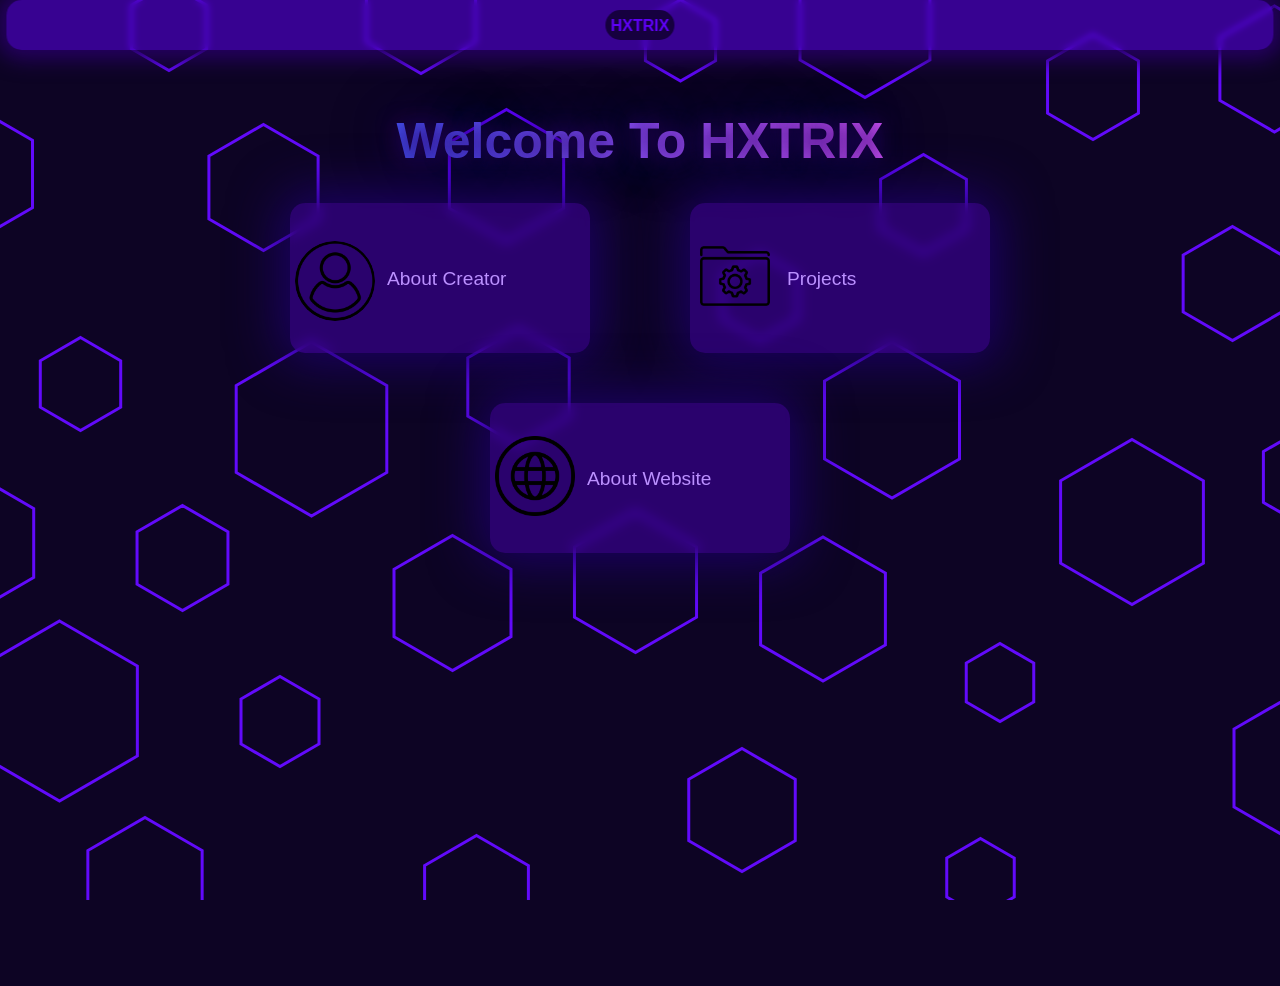
<file: index.html>
<!doctype html>
<html lang="en">
  <head>
<script type="application/ld+json">
{
  "@context": "https://schema.org",
  "@type": "WebSite",
  "name": "HXTRIX",
  "url": "https://hxtrix.github.io/"
}
</script>
    <meta charset="UTF-8" />
    <meta name="viewport" content="width=device-width, initial-scale=1.0" />
    <title>HXTRIX</title>
    <meta name="author" content="Sadakkat Sarab Hadid">
    <meta name="keywords" content="programming, web development, projects, technology">
    <link rel="icon" type="image/png" href="images/favicon.png">
    <link rel="shortcut icon" href="images/favicon.png">
    <meta property="og:site_name" content="Hxtrix">
    <meta property="og:title" content="Hxtrix">
    <meta name="application-name" content="Hxtrix">
    <meta name="apple-mobile-web-app-title" content="Hxtrix">
    <meta name="description" content="Hxtrix is a personal website featuring programming projects, web development, technology experiments, and creative digital work.">

    <link rel="stylesheet" href="styles/general.css">
    <link rel="stylesheet" href="styles/header.css">
    <link rel="stylesheet" href="styles/infoboxes.css">
    <link rel="stylesheet" href="styles/headtext.css">
  </head>
  <body>
    <div class="titlebar">
      <div class="someicon1">
        <div></div>
        <div></div>
      </div>
      <div style="flex: 1" class="title">
       <a href="./" class="titletext">HXTRIX</a>
      </div>
      <div class="someicon2">
        <div></div>
        <div></div>
      </div>
    </div>

    <div class="pageheadtextbox">
      <h1 class="headtext">Welcome&nbsp;To HXTRIX</h1>
    </div>

<div class="infoboxes">
      <a href="/aboutcreator/" class="selfinfobox">
          <div class="selfinfo">
            <div class="pfp">
              <img class="pfp-image" src="images/user.png"/>
            </div>
            <div class="info">
              <p class="infotextprojectbox">About&nbsp;Creator</p>
            </div>
          </div>
      </a>


      <a href="projects/" class="projectinfobox">
        <div class="selfinfo">
          <div class="projectsicon">
          <img class="projectsicon-image" src="images/projectsicon.png">
        </div>
        <div class="info">
          <p class="infotextprojectbox">Projects</p>
        </div>
        </div>
      </a>

      <a href="aboutwebsite/" class="thiswebinfo">
        <div class="selfinfo">
          <div class="projectsicon">
          <img class="projectsicon-image" src="images/webicon.png">
        </div>
        <div class="info">
          <p class="infotextprojectbox">About Website</p>
        </div>
        </div>
      </a>
</div>


  </body>
</html>
</file>
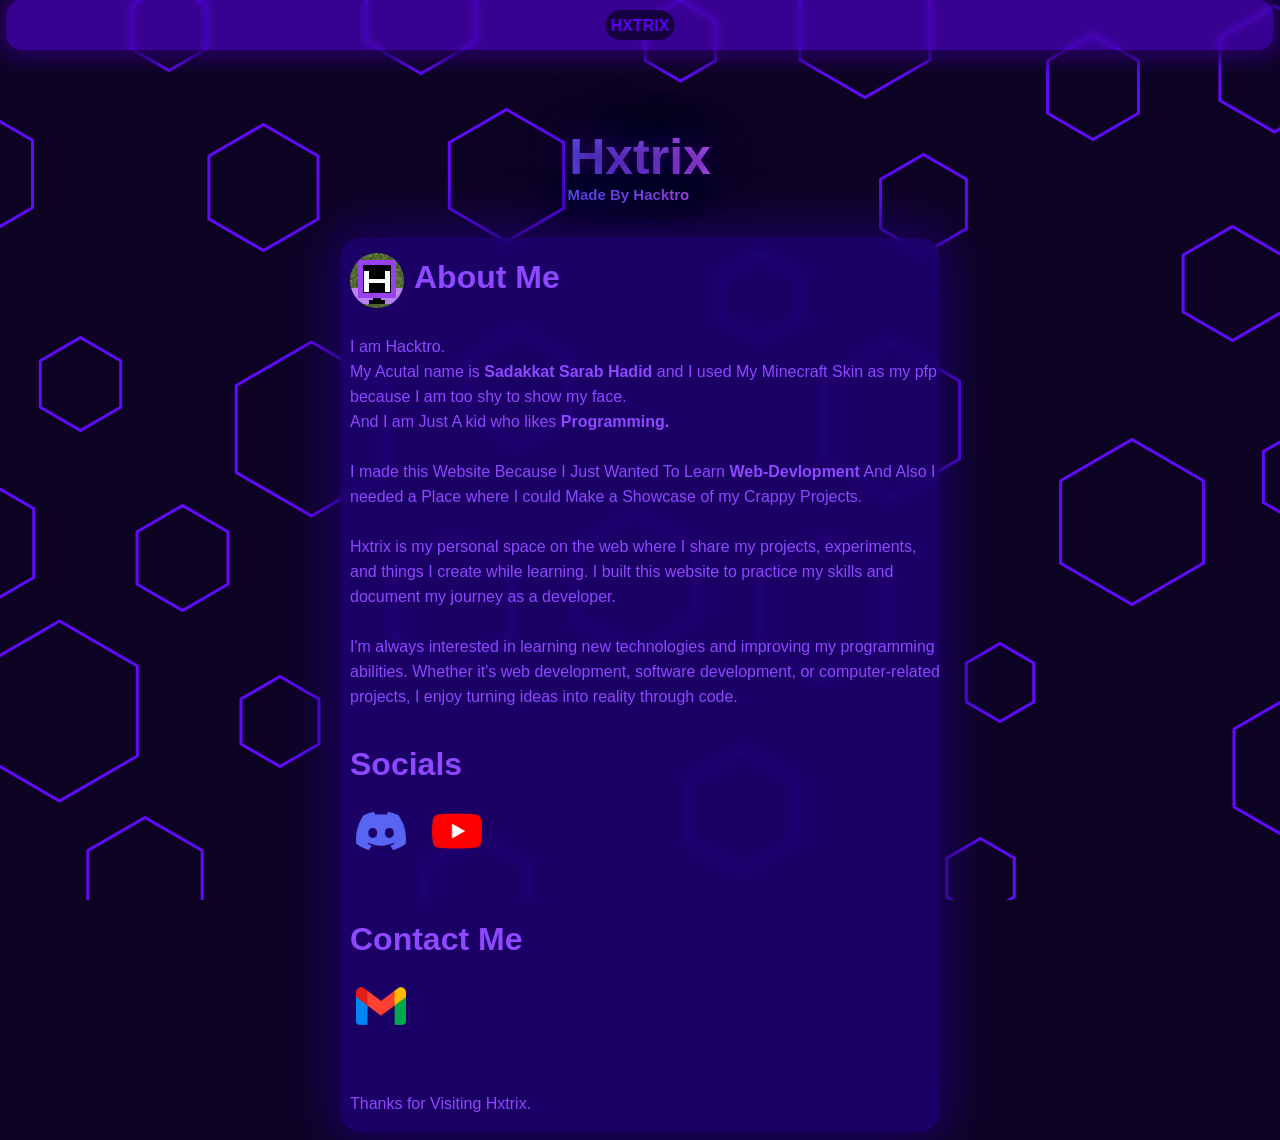
<file: aboutcreator/index.html>
<!doctype html>
<html>
  <head>
    <meta charset="UTF-8" />
    <meta name="viewport" content="width=device-width, initial-scale=1.0" />
    <title>Hxtrix</title>
    <link rel="icon" href="../images/favicon.png">
    <link rel="stylesheet" href="../styles/general.css" />
    <link rel="stylesheet" href="../styles/header.css">
    <link rel="stylesheet" href="../styles/buttons.css">
    <link rel="stylesheet" href="../styles/selfinfo.css">
  </head>
<body>

    <div class="titlebar">
      <div class="someicon1">
        <div></div>
        <div></div>
      </div>
      <div style="flex: 1" class="title">
        <a href="../" class="titletext">HXTRIX</a>
      </div>
      <div class="someicon2">
        <div></div>
        <div></div>
      </div>
    </div>

    <div class="pageheadtextbox">
      <div class="pageheadtextcontainer"><p class="headtext">Hxtrix</p>
      <p class="headbottomtext">Made By Hacktro</p>
    </div>
  </div>


  <div class="selfdiscription">
    <div class="selfdiscriptionpart1">

      <div class="selfdiscriptionleft">
      <img class="pfp" src="../images/Itshacktropic.png" alt="">
      </div>
      <div class="selfdiscriptionright">
      <h1 class="selfheadline1">About Me</h1>
      </div>

    </div>
    <div class="selfdiscriptionpart2">
      <p class="infotextself">
        I am Hacktro. <br>My Acutal name is <b>Sadakkat Sarab Hadid</b>
        and I used My Minecraft Skin as my pfp because I am too shy to show my face. <br>
        And I am Just A kid who likes <b>Programming.</b>
        <br><br>
        I made this Website Because I Just Wanted To Learn <b>Web-Devlopment</b>
        And Also I needed a Place where I could Make a Showcase of my Crappy Projects.
        <br><br>
        Hxtrix is my personal space on the web where I share my projects, experiments, and things I create while learning. 
        I built this website to practice my skills and document my journey as a developer.
        <br><br>
        I'm always interested in learning new technologies and improving my programming abilities. 
        Whether it's web development, software development, or computer-related projects, 
        I enjoy turning ideas into reality through code.
      </p>
    </div>
    <div class="selfdiscriptionpart1">
      <div class="selfdiscriptionright">
      <h1 class="selfheadline1">Socials</h1>
      </div>
    </div>
    <div style="padding-bottom: 40px;" class="selfdiscriptionpart2">
      <a href="https://discord.gg/VZuNN7VK"><button class="socialbutton"><img class="socialicon" src="../images/discord.png"></button></a>
      <a href="https://www.youtube.com/@Itshacktro"><button class="socialbutton"> <img class="socialicon" src="../images/youtube.png" alt=""></button></a>
    </div>
    <div class="selfdiscriptionpart1">
      <div class="selfdiscriptionright">
      <h1 class="selfheadline1">Contact Me</h1>
      </div>
    </div>
    <div style="padding-bottom: 40px;" class="selfdiscriptionpart2">
      <a href="mailto:itshacktro@gmail.com"><button class="socialbutton"><img class="socialicon" src="../images/gmail.png"></button></a>
    </div>

    <div class="selfdiscriptionpart2">
      <p class="infotextself">
        Thanks for Visiting Hxtrix.
      </p>
    </div>
  </div>  
</body>
</html>
</file>
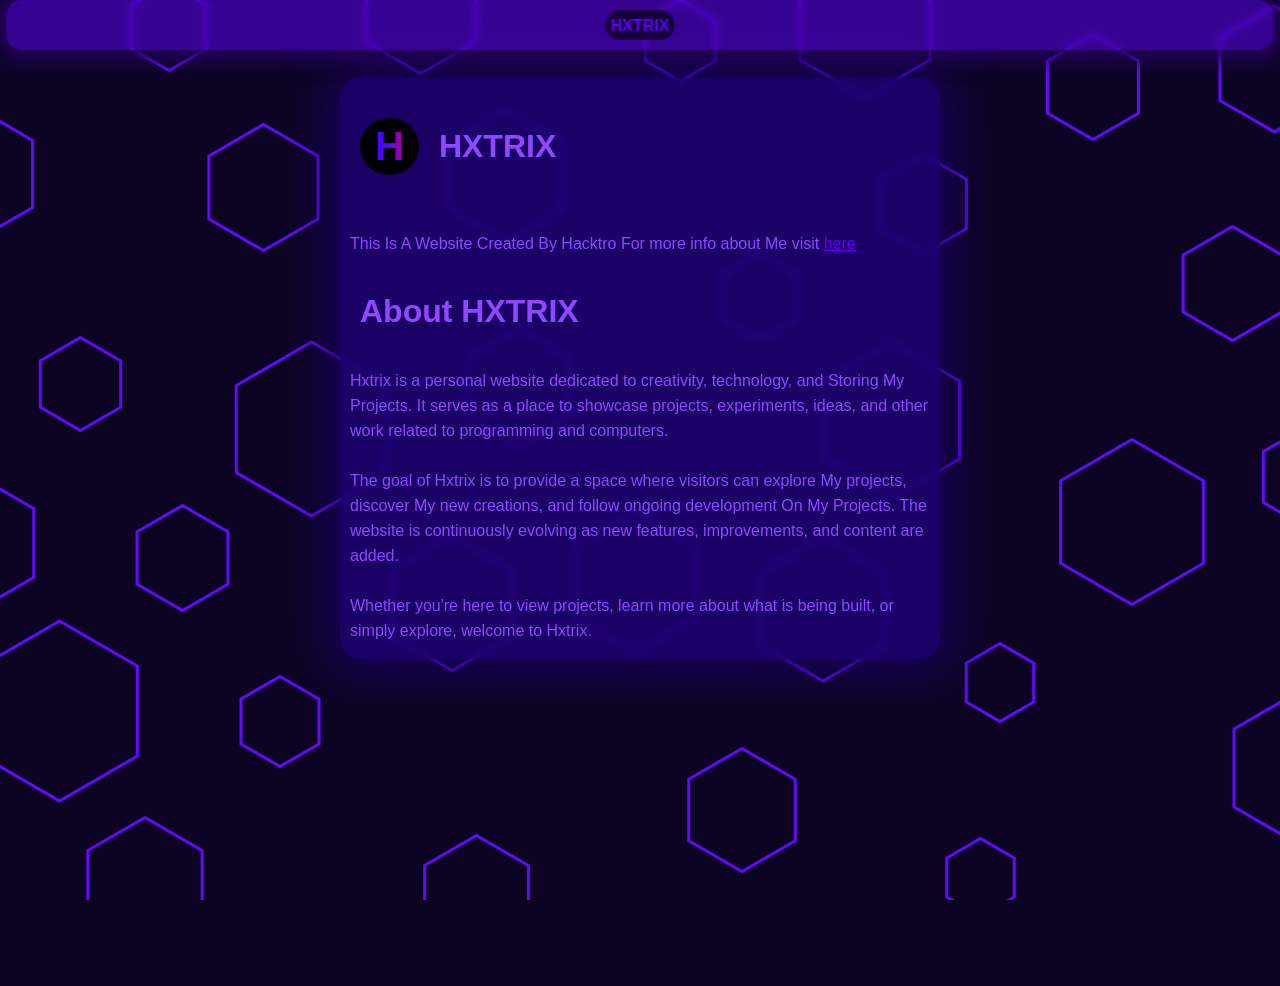
<file: aboutwebsite/index.html>
<!DOCTYPE html>
<html>
<head>      
        <meta charset="UTF-8" />
        <meta name="viewport" content="width=device-width, initial-scale=1.0" />
        <title>Hxtrix</title>
        <link rel="icon" href="../images/favicon.png">
        <link rel="stylesheet" href="../styles/general.css">
        <link rel="stylesheet" href="../styles/header.css">
        <link rel="stylesheet" href="../styles/aboutwebsite.css">
        <link rel="stylesheet" href="../styles/websiteicon.css">
</head>
<body>
    <div class="titlebar">
      <div class="someicon1">
        <div></div>
        <div></div>
      </div>
      <div style="flex: 1" class="title">
        <a href="../" class="titletext">HXTRIX</a>
      </div>
      <div class="someicon2">
        <div></div>
        <div></div>
      </div>
    </div>





    <div class="webdiscription">
    <div class="webdiscriptionpart1">

      <div class="webdiscriptionleft">

        <div class="websiteicon">
          <p class="websiteiconh">H</p>
        </div>
      
      </div>

      <div class="webdiscriptionright">
      <h1 class="webheadline1">HXTRIX</h1>
      </div>

    </div>
    <div class="webdiscriptionpart2">
      <p class="infotextweb">
        This Is A Website Created By Hacktro For more info about Me visit <a class="moreinfohlink" href="../aboutcreator/">here</a> <br>
      </p>
    </div>
    <div class="webdiscriptionright2">
      <h1 class="webheadline1">About HXTRIX</h1>
    </div>
      <div class="webdiscriptionpart2">
        <p class="infotextweb">
          Hxtrix is a personal website dedicated to creativity, technology, and Storing My Projects. It serves as a place to showcase projects, experiments, ideas, and other work related to programming and computers. <br> <br>
          The goal of Hxtrix is to provide a space where visitors can explore My projects, discover My new creations, and follow ongoing development On My Projects.
          The website is continuously evolving as new features, improvements, and content are added. <br> <br>

          Whether you're here to view projects, learn more about what is being built, or simply explore, welcome to Hxtrix.
        </p>
      </div>
  </div>  
</body>
</html>
</file>
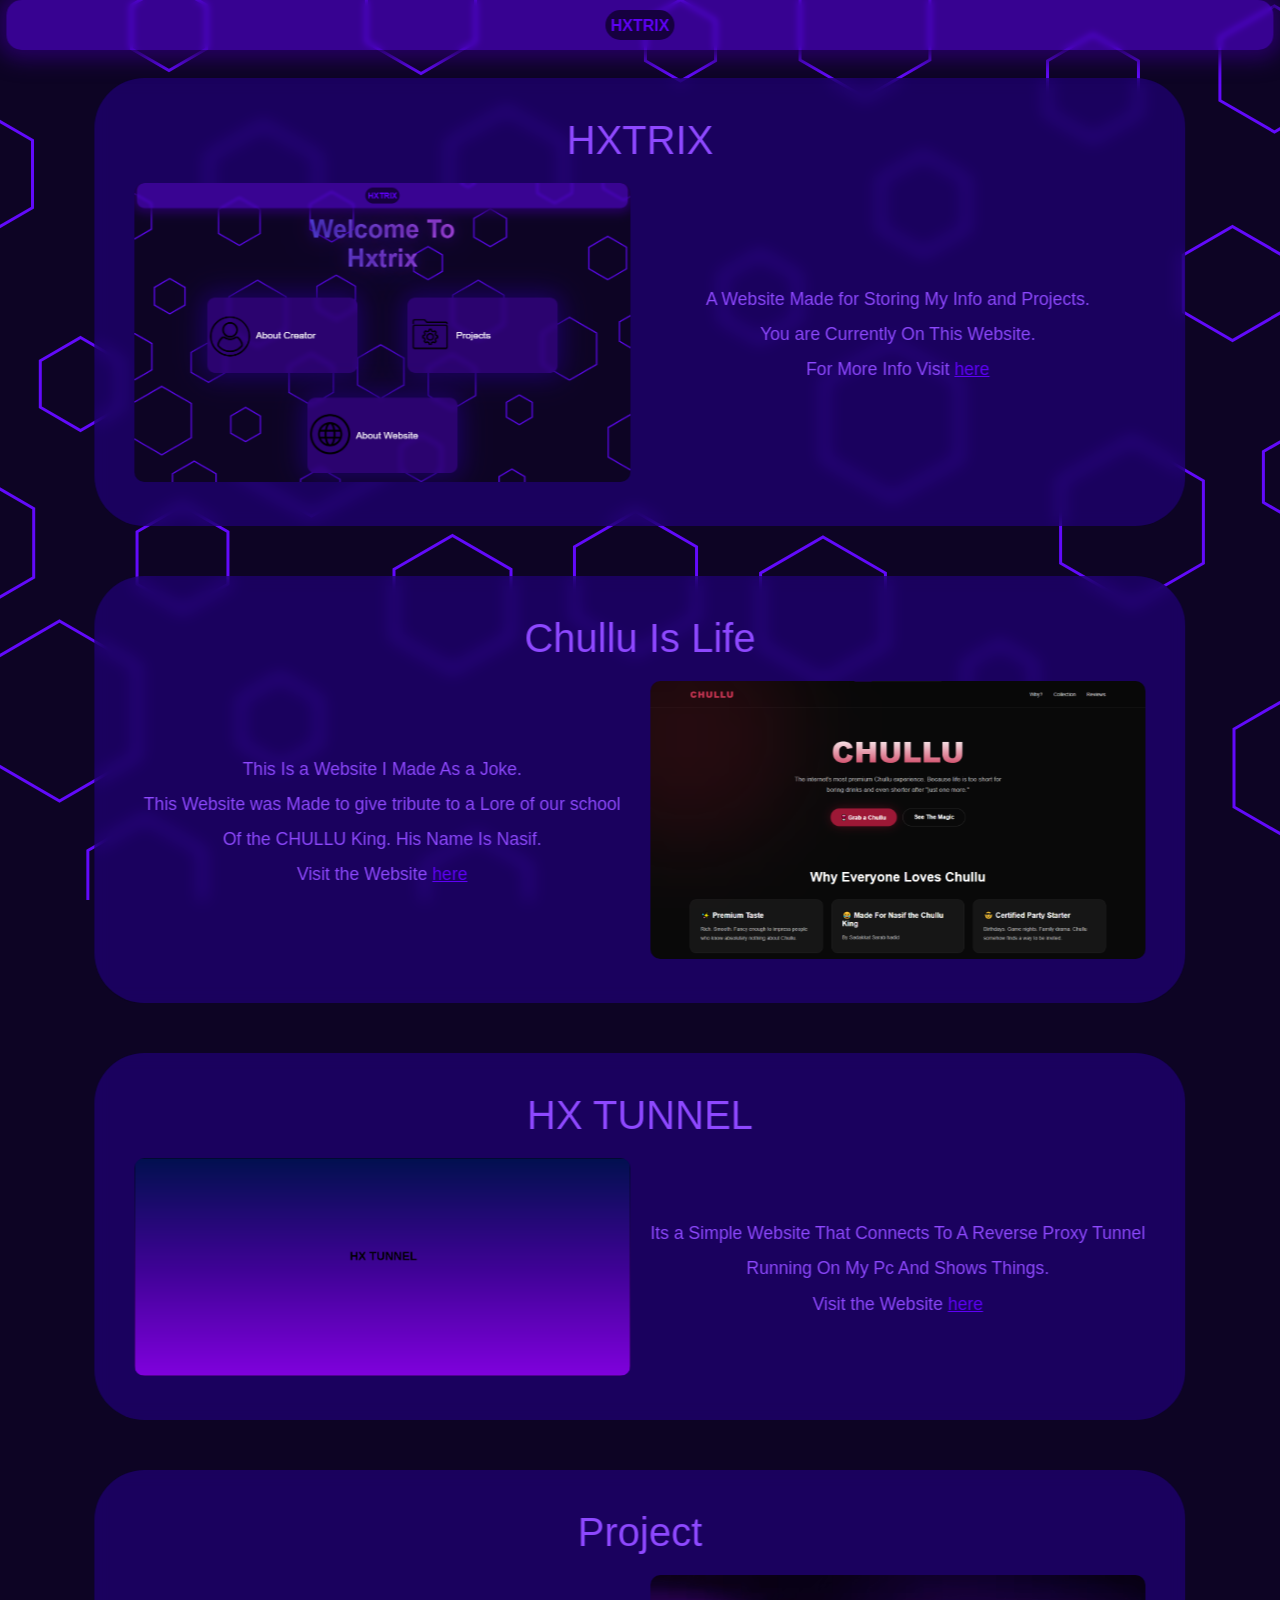
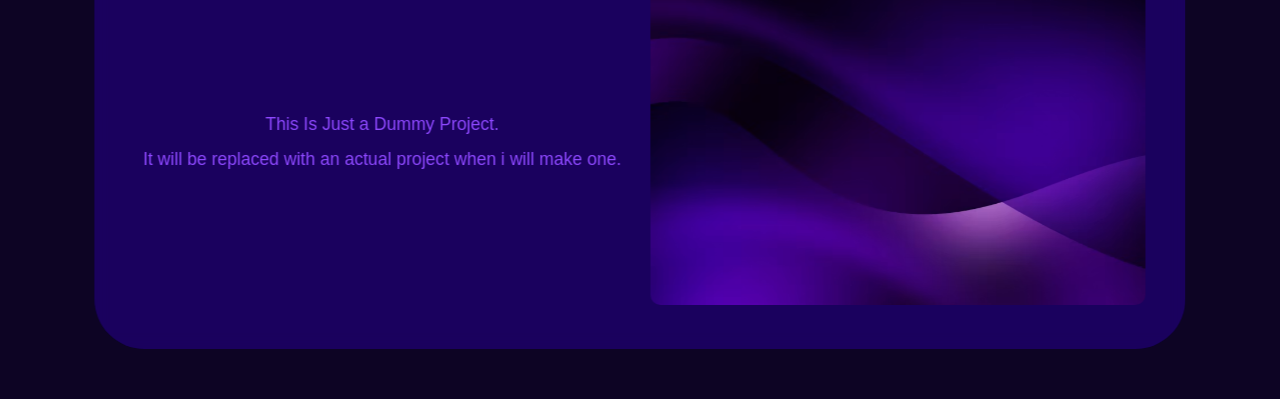
<file: projects/index.html>
<!DOCTYPE html>
<html>
    <head>
        <meta charset="UTF-8" />
        <meta name="viewport" content="width=device-width, initial-scale=1.0" />
        <title>Hxtrix</title>
        <link rel="icon" href="../images/favicon.png">
        <link rel="stylesheet" href="../styles/general.css">
        <link rel="stylesheet" href="../styles/header.css">
        <link rel="stylesheet" href="../styles/projects.css">
    </head>
    <body>
    <div class="titlebar">
      <div class="someicon1">
        <div></div>
        <div></div>
      </div>
      <div style="flex: 1" class="title">
        <a href="../" class="titletext">HXTRIX</a>
      </div>
      <div class="someicon2">
        <div></div>
        <div></div>
      </div>
    </div>

    <div class="projectbox">
      <div class="projecttitlebox">
        <p class="projecttitle">HXTRIX</p>
      </div>
      <div class="projectcontentsbox">
        <div class="projectimagebox">
            <img class="projectimage" src="images/hxtrixfrontpage.png" alt="">
        </div>
        <div class="projectinfo">
          <p class="projectinfotext">
             A Website Made for Storing My Info and Projects. <br>
             You are Currently On This Website. <br>
             For More Info Visit <a class="moreinfohlink" href="../aboutwebsite/">here</a>
          </p>
        </div>
      </div>
    </div>


    <div class="projectbox">
      <div class="projecttitlebox">
        <p class="projecttitle">Chullu Is Life</p>
      </div>
      <div class="projectcontentsbox">
         <div class="projectinfo">
          <p class="projectinfotext">
             This Is a Website I Made As a Joke. <br>
             This Website was Made to give tribute to a Lore of our school <br> Of the CHULLU King. His Name Is Nasif.
             <br> Visit the Website <a class="moreinfohlink" href="https://chulluislife.github.io/">here</a>
          </p>
        </div>
        <div class="projectimagebox">
            <img class="projectimage" src="images/chullupremiumfrontpage.png" alt="">
        </div>
       
      </div>
    </div>


    <div class="projectbox">
      <div class="projecttitlebox">
        <p class="projecttitle">HX TUNNEL</p>
      </div>
      <div class="projectcontentsbox">
        <div class="projectimagebox">
            <img class="projectimage" src="images/hxtunnel.png" alt="">
        </div>
         <div class="projectinfo">
          <p class="projectinfotext">
             Its a Simple Website That Connects To A Reverse Proxy Tunnel Running On My Pc And Shows Things.
             <br> Visit the Website <a class="moreinfohlink" href="https://hxtunnel.github.io/">here</a>
          </p>
        </div>
       
      </div>
    </div>



    <div class="projectbox">
      <div class="projecttitlebox">
        <p class="projecttitle">Project</p>
      </div>
      <div class="projectcontentsbox">
        <div class="projectinfo">
          <p class="projectinfotext">
            This Is Just a Dummy Project. <br>
            It will be replaced with an actual project when i will make one.
          </p>
        </div>
        <div class="projectimagebox">
            <img class="projectimage" src="images/dummyimage.png" alt="">
        </div>
      </div>
    </div>





    </body>
</html>
</file>
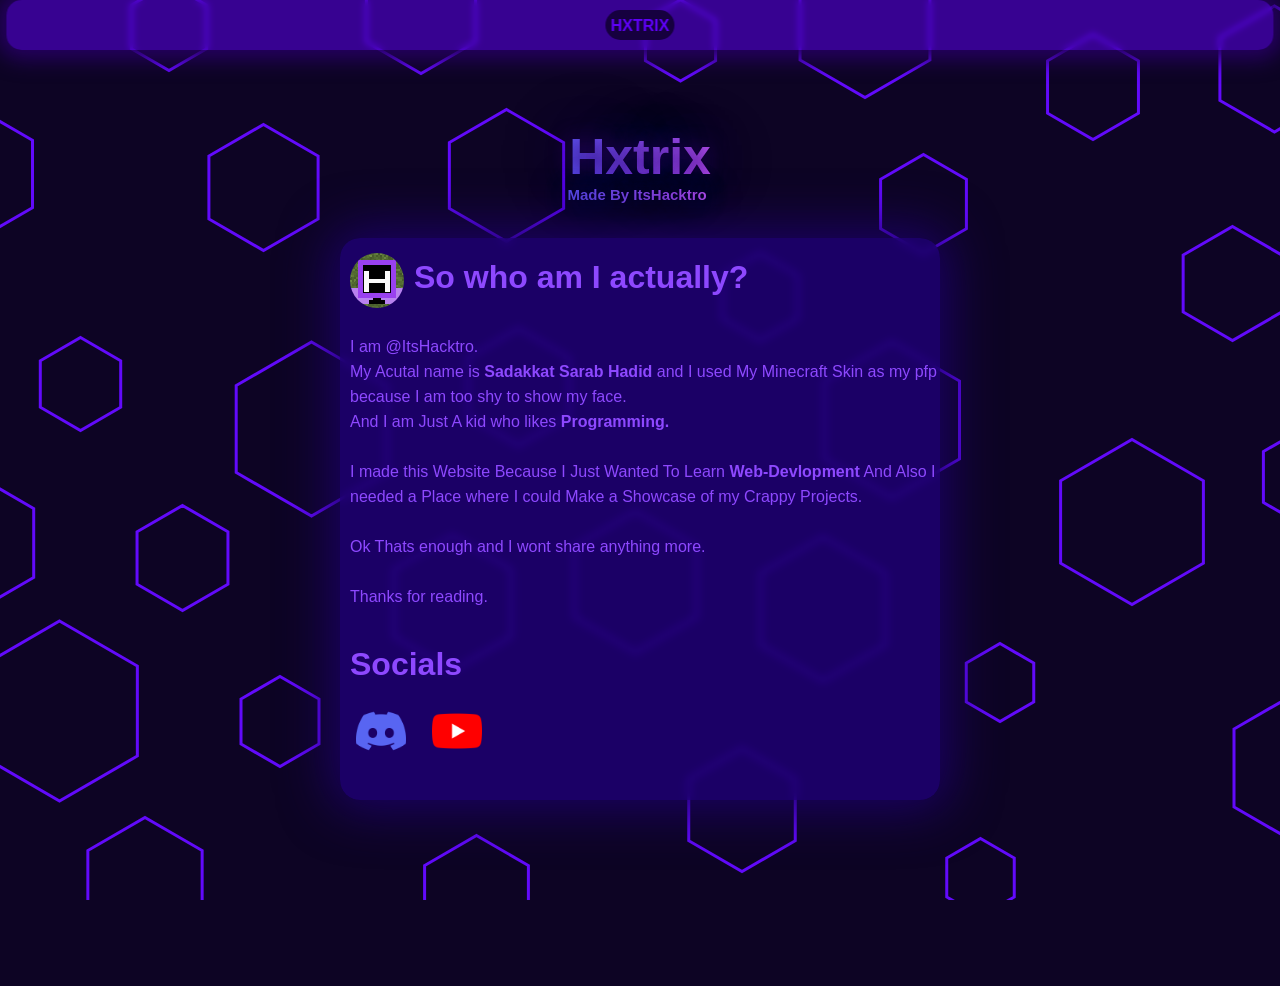
<file: selfinfo/index.html>
<!doctype html>
<html>
  <head>
    <meta charset="UTF-8" />
    <meta name="viewport" content="width=device-width, initial-scale=1.0" />
    <link rel="stylesheet" href="../styles/general.css" />
    <link rel="stylesheet" href="../styles/header.css">
    <link rel="stylesheet" href="../styles/buttons.css">
    <link rel="stylesheet" href="../styles/selfinfo.css">
  </head>
  <body>

    <div class="titlebar">
      <div class="someicon1">
        <div></div>
        <div></div>
      </div>
      <div style="flex: 1" class="title">
        <a href="../index.html" class="titletext">HXTRIX</a>
      </div>
      <div class="someicon2">
        <div></div>
        <div></div>
      </div>
    </div>

    <div class="pageheadtextbox">
      <div class="pageheadtextcontainer"><p class="headtext">Hxtrix</p>
      <p class="headbottomtext">Made By ItsHacktro</p>
    </div>
  </div>


  <div class="selfdiscription">
    <div class="selfdiscriptionpart1">

      <div class="selfdiscriptionleft">
      <img class="pfp" src="../images/Itshacktropic.png" alt="">
      </div>
      <div class="selfdiscriptionright">
      <h1 class="selfheadline1">So who am I actually?</h1>
      </div>

    </div>
    <div class="selfdiscriptionpart2">
      <p class="infotextself">
        I am @ItsHacktro. <br>My Acutal name is <b>Sadakkat Sarab Hadid</b>
        and I used My Minecraft Skin as my pfp because I am too shy to show my face. <br>
        And I am Just A kid who likes <b>Programming.</b>
        <br><br>
        I made this Website Because I Just Wanted To Learn <b>Web-Devlopment</b>
        And Also I needed a Place where I could Make a Showcase of my Crappy Projects.
        <br><br>Ok Thats enough and I wont share anything more.
        <br><br>
        Thanks for reading.
      </p>
    </div>
    <div class="selfdiscriptionpart1">
      <div class="selfdiscriptionright">
      <h1 class="selfheadline1">Socials</h1>
      </div>
    </div>
    <div style="padding-bottom: 40px;" class="selfdiscriptionpart2">
      <a href="https://discord.gg/VZuNN7VK"><button class="socialbutton"><img class="socialicon" src="../images/discord.png"></button></a>
      <a href="https://www.youtube.com/@Itshacktro"><button class="socialbutton"> <img class="socialicon" src="../images/youtube.png" alt=""></button></a>
    </div>
  </body>
</html>
</file>
<file: styles/general.css>
html, body {
    min-height: 100vh;           /* Important */
}
      p {
        font-family: Arial;
      }
      body {
      scrollbar-width: 0px;
      background-image: url('/images/background.svg');
      background-size: cover;
      background-repeat: no-repeat;
      background-position: center;
      background-attachment: fixed;
      padding-top: 70px;
      background-color: rgb(13, 4, 36);
      }
      body::-webkit-scrollbar {
                  display: none;
              }
      h1
      {
        font-family: Arial;
      }
</file>
<file: styles/header.css>
.titlebar {
        display: flex;
        background-color: #5303d49f;
        backdrop-filter: blur(3px);     /* main magic */
        -webkit-backdrop-filter: blur(3px);
        position: fixed;
        top: 0;
        height: 50px;
        width: 99%;
        z-index: 100;
        border-radius: 15px;
        box-shadow: 0 0 20px 10px #25005f;
        left: 50%;
        transform: translateX(-50%);
        transition: all 0.25s;
      }
      .titlebar:hover
      {
        backdrop-filter: blur(6px);
        box-shadow: 0 0 50px 10px #3d009e;
      }
      .title {
        display: flex;
        justify-content: center;
        align-items: center;
        
      }
      .someicon1 {
        flex: 2;
        column-gap: 5px;
        display: flex;
      }
      .someicon2 {
        flex: 2;
        column-gap: 5px;
        display: flex;
      }
      .titletext
      {
        font-family: Arial, Helvetica, sans-serif;
        text-decoration: none;
        font-weight: bold;
        color: rgb(95, 0, 248);
        background-color: rgb(22, 0, 63);
        padding-top: 7px;
        padding-bottom: 5px;
        padding-left: 5px;
        padding-right: 5px;
        border-radius: 20px;
      }

      .titletext:hover
      {
        color: rgb(59, 0, 153);
      }
</file>
<file: styles/infoboxes.css>
.infoboxes
    {   
        position: relative;
        left: 50%;
        transform: translateX(-50%);
        display: flex;
        flex-wrap: wrap;
        max-width: 1000px;
        flex-direction: row;
        height: auto;
        column-gap: 100px;
        padding-left: 25px;
        padding-right: 25px;
        row-gap: 50px;
        justify-content: center;
        
    }    
    .selfinfobox,.projectinfobox,.thiswebinfo
    {
      
      display: flex;
      text-decoration: none;
      background-color: #3d029b9f;
      backdrop-filter: blur(6px);
      transform: translateZ(0);
      backface-visibility: hidden;
      will-change: transform;
      box-shadow: 0 0 50px 10px #1b0064;
      border-radius: 15px;
      transition: all 0.25s ease;
    }
    .selfinfobox:hover,.projectinfobox:hover,.thiswebinfo:hover
    {
      backdrop-filter: blur(10px);
      box-shadow: 0 0 50px 10px #36008b;
    }
    .selfinfobox:active,.projectinfobox:active,.thiswebinfo:active
    {
      transition: all 0.1s;
      box-shadow: 0 0 50px 10px #24005e;
      border-color: #24005e;
    }
    .titlebar:hover,
    .selfinfobox:hover, 
    .projectinfobox:hover, 
    .thiswebinfo:hover {
    backdrop-filter: blur(10px) !important;
    }

    @media (max-width: 768px) and (hover: none) {
    .titlebar,
    .selfinfobox, 
    .projectinfobox, 
    .thiswebinfo {
        backdrop-filter: blur(2px);
        -webkit-backdrop-filter: blur(2px);
    }
  }
    .selfinfobox
    {   height: 150px;
        flex: 1 1 300px;
        max-width: 300px;
    }
    .projectinfobox
    {
        height: 150px;
        max-width: 300px;
        flex: 1 1 300px;
        
    }
    .thiswebinfo
    {
        height: 150px;
        max-width: 300px;
        flex: 1 1 300px;
        
    } 
    .selfinfo {
        display: flex;
        flex-direction: row;
        align-items: center;
        gap: 2px;
      }
      .pfp {
        flex-shrink: 0;
      }
      .pfp-image
      {
        margin-top: 5px;
        margin-left: 5px;
        border-radius: 50%;
        width: 10vw;
        max-width: 80px;
        min-width: 50px;
        height: auto;
        display: block;
      }
      .info
      {
        flex: 1;
      }
      .infotext
      {
         font-family: Arial, Helvetica, sans-serif;
         color: white;
         margin-top: 20px;
         line-height: 25px; 
      }

      .projectinfobox
      {
        display: flex;
        flex-direction: row;
        align-items: center;
        gap: 2px; 
      }
      .projectsicon-image
      {
        margin-left: 5px;
        width: 10vw;
        max-width: 80px;
        min-width: 50px;
        height: auto;
      }
      .infotextprojectbox
      {
         font-family: Arial, Helvetica, sans-serif;
         color: rgb(187, 144, 255);
         margin-top: 20px;
         line-height: 25px; 
         font-size: larger;
         text-align: center;
         margin-left: 10px ;
      }
      .thiswebinfo{
        display: flex;
        flex-direction: row;
        align-items: center;
        gap: 2px;
      }
</file>
<file: styles/headtext.css>
.pageheadtextbox
{       position: relative;
        display: flex;
        width: 40%;
        left: 50%;
        transform: translateX(-50%);
        justify-content: center;
}
.headtext{
    font-family: Arial;
    text-align: center;
    font-size: 50px;
    font-weight: 700;                    /* Important for gradient */
    color: transparent;
    background: linear-gradient(90deg, #495cff, #9B5CFF, #E05CFF);
    -webkit-background-clip: text;
    background-clip: text;
    text-shadow:
        0 0 20px rgba(41, 0, 107, 0.8),
        0 0 40px rgba(41, 0, 107, 0.6),
        0 0 80px rgba(41, 0, 107, 0.4);
}

.headbottomtext
{
    font-size: 15px;
    font-weight: 700;
    width: 180px;     /* Important for gradient */
    color: transparent;
    background: linear-gradient(90deg, #495cff, #9B5CFF, #E05CFF);
    -webkit-background-clip: text;
    background-clip: text;
    text-shadow:
        0 0 20px rgba(41, 0, 107, 0.8),
        0 0 40px rgba(41, 0, 107, 0.6),
        0 0 80px rgba(41, 0, 107, 0.4);  
}
.pageheadtextcontainer
{
        display: flex;
        flex-direction: column;
}
</file>
<file: styles/buttons.css>
.subscribe-button {
        margin-top: 0px;
        font-size: 12.5px;
        font-weight: bold;
        color: rgb(24, 23, 23);
        background-color: white;
        border: none;
        border-radius: 20px;
        width: 90px;
        height: 30px;
        cursor: pointer;
        transition: opacity 0.15s,background-color 0.1s;
      }
      .subscribe-button:hover {
        opacity: 0.8;
      }
      .subscribe-button:active {
        background-color: rgb(255, 67, 67);
        opacity: 1;
      }
</file>
<file: styles/selfinfo.css>
.pageheadtextbox
{       position: relative;
        display: flex;
        width: 40%;
        left: 50%;
        transform: translateX(-50%);
        justify-content: center;
        margin-bottom: 20px;
}
.headtext{
    margin-bottom: 0px;
    text-align: center;
    font-size: 50px;
    font-weight: 700;                    /* Important for gradient */
    color: transparent;     background: linear-gradient(90deg, #495cff, #9B5CFF, #E05CFF);
    -webkit-background-clip: text;
    background-clip: text;
    text-shadow:
        0 0 20px rgba(41, 0, 107, 0.8),
        0 0 40px rgba(41, 0, 107, 0.6),
        0 0 80px rgba(41, 0, 107, 0.4);
}
.selfdiscriptionleft{
    margin-right: 10px;
}
.headbottomtext
{
    margin-top: 0px;
    padding-left: 35px;
    font-size: 15px;
    font-weight: 700;
    width: 180px;     /* Important for gradient */
    color: transparent;
    background: linear-gradient(90deg, #495cff, #9B5CFF, #E05CFF);
    -webkit-background-clip: text;
    background-clip: text;
    text-shadow:
        0 0 20px rgba(41, 0, 107, 0.8),
        0 0 40px rgba(41, 0, 107, 0.6),
        0 0 80px rgba(41, 0, 107, 0.4);  
}
.pageheadtextcontainer
{
        display: flex;
        flex-direction: column;
}

.selfdiscription
{
    border-radius: 20px;
    position: relative;
    display: flex;
    flex-direction: column;
    width: 90%;
    min-width: 300px;
    max-width: 600px;
    left: 50%;
    transform: translateX(-50%);
    justify-content: center;
    background-color: #1f0075d2;
    box-shadow: 0 0 50px 10px #1b0064;
    column-gap: 20px;
    backdrop-filter: blur(4px);
}

.selfdiscriptionpart1
{
    padding-left: 10px;
    display: flex;
    flex-direction: row;
    align-items: center;
}

.selfheadline1
{
    font-family: Arial;
    color: rgb(142, 72, 255);
}
.pfp
{   
    margin-top: 10px;
    border-radius: 50%;
}
.selfdiscriptionpart2
{
    padding-left: 10px;
}
.infotextself
{
    line-height: 25px;
    color: rgb(142, 72, 255);
}
.socialbutton
{
    background-color: #00000000;
    border: none;
    margin-right: 10px;
}
.socialicon
{
    height: 50px;
}
.socialbutton:hover
{
    opacity: 0.5;
    cursor: pointer;
}
</file>
<file: styles/aboutwebsite.css>
.pageheadtextbox
{       position: relative;
        display: flex;
        width: 40%;
        left: 50%;
        transform: translateX(-50%);
        justify-content: center;
        margin-bottom: 20px;
}
.headtext{
    margin-bottom: 0px;
    text-align: center;
    font-size: 50px;
    font-weight: 700;                    /* Important for gradient */
    color: transparent;
    background: linear-gradient(90deg, #495cff, #9B5CFF, #E05CFF);
    -webkit-background-clip: text;
    background-clip: text;
    text-shadow:
        0 0 20px rgba(41, 0, 107, 0.8),
        0 0 40px rgba(41, 0, 107, 0.6),
        0 0 80px rgba(41, 0, 107, 0.4);
}

.headbottomtext
{
    margin-top: 0px;
    padding-left: 35px;
    font-size: 15px;
    font-weight: 700;
    width: 180px;     /* Important for gradient */
    color: transparent;
    background: linear-gradient(90deg, #495cff, #9B5CFF, #E05CFF);
    -webkit-background-clip: text;
    background-clip: text;
    text-shadow:
        0 0 20px rgba(41, 0, 107, 0.8),
        0 0 40px rgba(41, 0, 107, 0.6),
        0 0 80px rgba(41, 0, 107, 0.4);  
}
.pageheadtextcontainer
{
        display: flex;
        flex-direction: column;
}

.webdiscription
{
    border-radius: 20px;
    position: relative;
    display: flex;
    flex-direction: column;
    width: 90%;
    min-width: 300px;
    max-width: 600px;
    left: 50%;
    transform: translateX(-50%);
    justify-content: center;
    background-color: #1f0075d2;
    box-shadow: 0 0 50px 10px #1b0064;
    column-gap: 20px;
    backdrop-filter: blur(4px);
}

.webdiscriptionpart1
{
    padding-left: 20px;
    display: flex;
    flex-direction: row;
    align-items: center;
}

.webheadline1
{
    font-family: Arial;
    color: rgb(142, 72, 255);
}
.pfp
{   
    margin-top: 10px;
    border-radius: 50%;
}
.webdiscriptionpart2
{
    padding-left: 10px;
}
.infotextweb
{
    
    line-height: 25px;
    color: rgb(142, 72, 255);
}
.webdiscriptionright2
{
    margin-left: 20px;
}
.moreinfohlink
{
    color: rgb(95, 0, 247);
}
.moreinfohlink:active
{
    color: rgb(147, 82, 250);
}
</file>
<file: styles/websiteicon.css>
.websiteicon
{
    background-color: black;
    border-radius: 50%;
    margin-right: 20px;
}
.websiteiconh
{
    font-weight: bold;
    font-size: 40px;
    color: transparent;
    background: linear-gradient(90deg, #001aff, #6200ff, #ff0000);
    -webkit-background-clip: text;
    background-clip: text;
    padding: 6px 15px;
    
}
</file>
<file: styles/projects.css>
.projectbox
{  
    position: relative;
     left: 50%;
    transform: translateX(-50%);
    display: flex;
    flex-direction: column;
    background-color: rgba(37, 0, 138, 0.575);
    border: none;
    border-radius: 50px;
    width: 80%;
    padding: 40px;
    backdrop-filter: blur(8px);
    margin-bottom: 50px;
}
.projecttitlebox
{
    margin: 0px;
    margin-bottom: 20px;
    display: flex;
    justify-content: center;
    align-items: center;
}
.projecttitle
{  
    display: inline-block;
    margin: 0px;
    font-family: Arial, Helvetica, sans-serif;
    font-size: 40px;
    color: rgb(142, 72, 255);
}

.projectcontentsbox
{
    display: flex;
    flex-direction: row;
    justify-content: center;
    column-gap: 20px
}
.projectimagebox
{

    flex: 1;
    flex-shrink: 0;
    
}
.projectimage
{
    border-radius: 10px;
    width: 100%;
    height: auto;
}
.projectinfo
{
    align-content: center;
    flex: 1;
    height: auto;
}
.projectinfotext
{
    text-align: center; 
    margin: 0px;
    line-height: 200%;
    font-size: 1.1rem;
    font-family: Arial, Helvetica, sans-serif;
    color: rgb(142, 72, 255);
}

.moreinfohlink
{
    color: rgb(95, 0, 247);
}
.moreinfohlink:active
{
    color: rgb(147, 82, 250);
}

@media (max-width: 1068px) {
    .projectbox
    {  
        width: 60%;
        min-width: 250px;
        backdrop-filter: blur(2px);
    }
    .projectcontentsbox {
        flex-direction: column !important;
        gap: 20px;
    }
    
    .projectimagebox {
        width: 100% !important;
        flex: 0 0 auto !important;
        order: 1;
    }
    
    .projectinfo {
        width: 100% !important;
        order: 2;
    }
}
</file>
